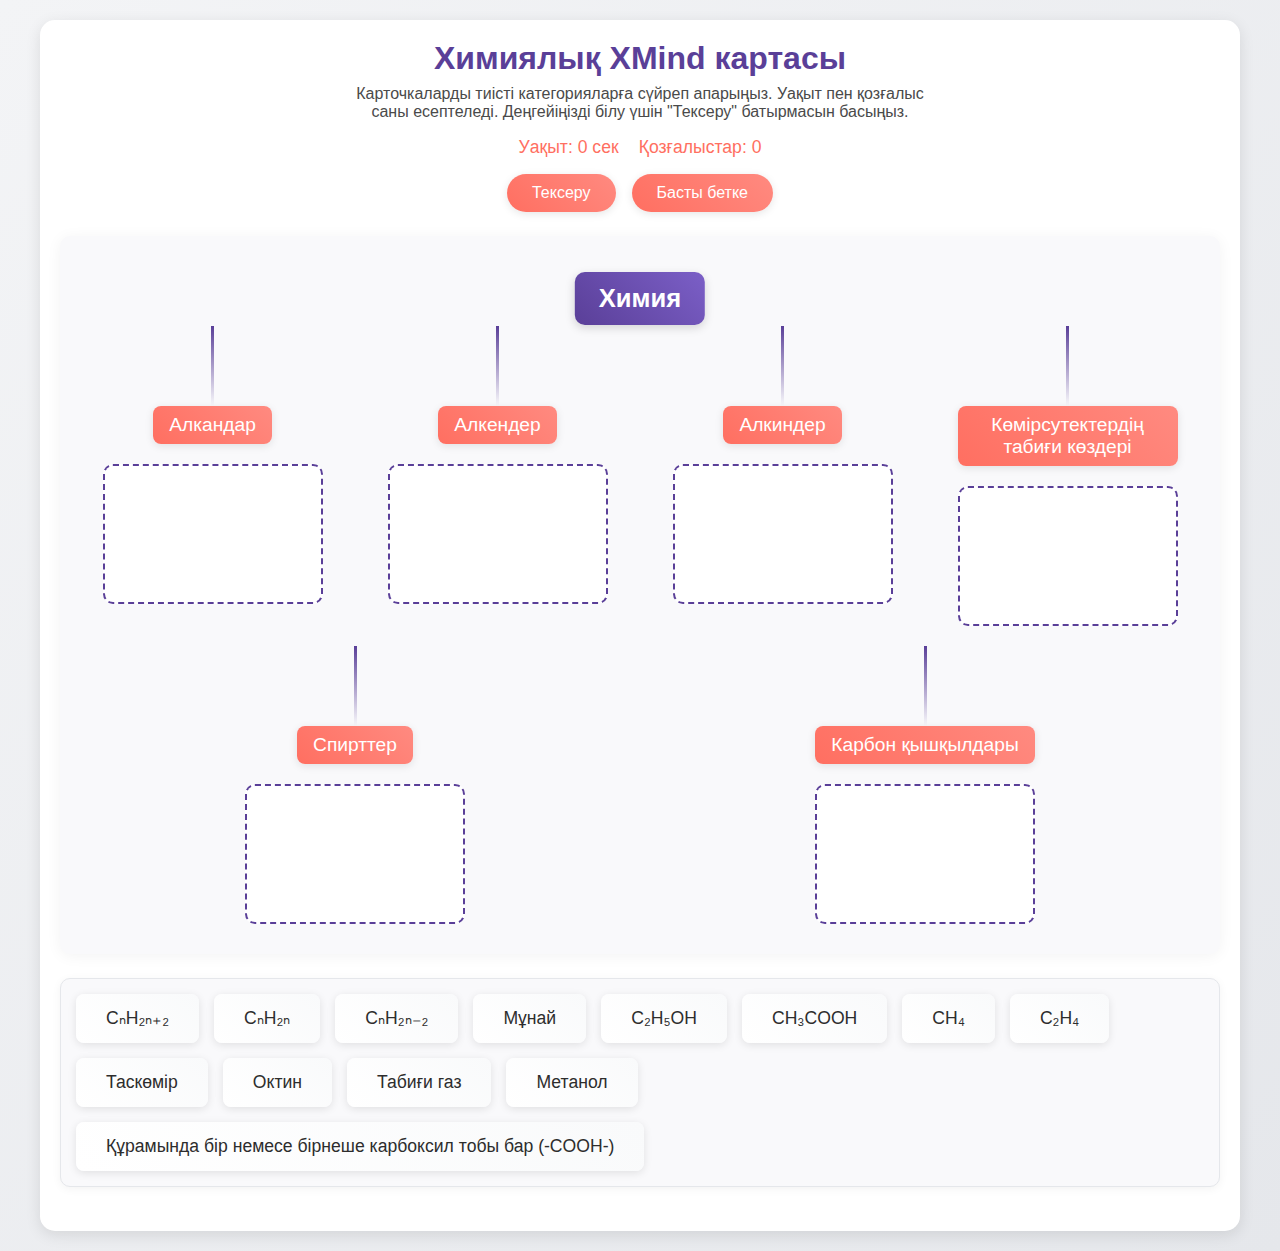
<file: main/templates/chemistry_xmind_game.html>
<!DOCTYPE html>
<html lang="kk">
<head>
    <meta charset="UTF-8">
    <meta name="viewport" content="width=device-width, initial-scale=1.0">
    <title>Химиялық XMind картасы</title>
    <style>
        * {
            margin: 0;
            padding: 0;
            box-sizing: border-box;
        }

        body {
            background: linear-gradient(135deg, #f3f4f6 0%, #e5e7eb 100%);
            color: #2D2D2D;
            font-family: 'Inter', 'Arial', sans-serif;
            margin: 0;
            padding: 20px;
            display: flex;
            justify-content: center;
            align-items: center;
            min-height: 100vh;
            -webkit-tap-highlight-color: transparent;
            overflow-x: hidden;
        }

        .game-container {
            text-align: center;
            max-width: 1200px;
            width: 100%;
            background: #FFFFFF;
            padding: 20px;
            border-radius: 15px;
            box-shadow: 0 4px 15px rgba(0, 0, 0, 0.1);
        }

        .game-title {
            font-size: 2rem;
            font-weight: 600;
            color: #5A3F98;
            margin-bottom: 0.5rem;
        }

        .instructions {
            font-size: 1rem;
            color: #4A4A4A;
            margin-bottom: 1rem;
            text-align: center;
            max-width: 600px;
            margin: 0 auto 1rem;
        }

        .stats {
            display: flex;
            justify-content: center;
            gap: 20px;
            margin-bottom: 1rem;
            font-size: 1.1rem;
            color: #FF6F61;
            font-weight: 500;
        }

        .button-container {
            display: flex;
            gap: 1rem;
            justify-content: center;
            margin-bottom: 1.5rem;
            flex-wrap: wrap;
        }

        .check-btn, .home-btn, .restart-btn {
            padding: 10px 25px;
            font-size: 1rem;
            color: white;
            background: linear-gradient(45deg, #FF6F61, #FF8A80);
            border: none;
            border-radius: 50px;
            cursor: pointer;
            transition: background 0.3s ease, transform 0.3s ease;
            box-shadow: 0 2px 8px rgba(0, 0, 0, 0.1);
            text-decoration: none;
            touch-action: manipulation;
        }

        .check-btn:hover, .home-btn:hover, .restart-btn:hover {
            background: linear-gradient(45deg, #E65A50, #FF6F61);
            transform: scale(1.03);
        }

        .mindmap {
            position: relative;
            width: 100%;
            height: auto;
            background: #F9F9FB;
            border-radius: 10px;
            box-shadow: 0 2px 15px rgba(0, 0, 0, 0.05);
            margin-bottom: 1.5rem;
            overflow: visible;
            display: flex;
            flex-wrap: wrap;
            justify-content: space-around;
            align-items: flex-start;
            padding: 80px 10px 20px;
            z-index: 1; /* Ensure mindmap is above cards-container */
        }

        .central-node {
            background: linear-gradient(45deg, #5A3F98, #7B5FC7);
            color: white;
            font-size: 1.6rem;
            font-weight: 600;
            padding: 12px 24px;
            border-radius: 10px;
            position: absolute;
            top: 5%;
            left: 50%;
            transform: translateX(-50%);
            box-shadow: 0 3px 10px rgba(0, 0, 0, 0.15);
            z-index: 2;
        }

        .branch {
            display: flex;
            flex-direction: column;
            align-items: center;
            width: 220px;
            margin: 10px;
            position: relative;
        }

        .connector {
            width: 3px;
            height: 80px;
            background: linear-gradient(to bottom, #5A3F98, transparent);
            z-index: 0;
        }

        .branch-node {
            background: linear-gradient(45deg, #FF6F61, #FF8A80);
            color: white;
            font-size: 1.2rem;
            font-weight: 500;
            padding: 8px 16px;
            border-radius: 8px;
            box-shadow: 0 2px 8px rgba(0, 0, 0, 0.1);
            z-index: 1;
            text-align: center;
        }

        .drop-zone {
            width: 100%;
            min-height: 140px;
            border: 2px dashed #5A3F98;
            border-radius: 10px;
            display: flex;
            flex-direction: column;
            align-items: center;
            justify-content: center;
            background: rgba(255, 255, 255, 0.9);
            transition: all 0.3s ease;
            z-index: 1;
            margin-top: 20px;
        }

        .drop-zone.hover {
            border: 2px solid #FF6F61;
            background: rgba(255, 111, 97, 0.1);
            transform: scale(1.02);
        }

        .cards-container {
            display: flex;
            justify-content: flex-start;
            gap: 15px;
            flex-wrap: wrap;
            margin-bottom: 1.5rem;
            padding: 15px;
            background: #F9F9FB;
            border-radius: 10px;
            box-shadow: 0 2px 10px rgba(0, 0, 0, 0.05);
            z-index: 0; /* Ensure cards are below mindmap */
            overflow-x: auto;
            -webkit-overflow-scrolling: touch;
            border: 1px solid #e5e7eb; /* Visual cue for scrollable area */
        }

        .card {
            background: linear-gradient(45deg, #ffffff, #f9fafb);
            padding: 14px 30px;
            border-radius: 8px;
            box-shadow: 0 2px 8px rgba(0, 0, 0, 0.1);
            cursor: move;
            font-size: 1.1rem;
            color: #2D2D2D;
            transition: transform 0.3s ease, opacity 0.3s ease;
            touch-action: none;
            user-select: none;
            z-index: 10;
            flex: 0 0 auto; /* Prevent cards from shrinking */
        }

        .card:hover {
            transform: scale(1.05);
        }

        .card.dragging {
            opacity: 0.7;
            transform: scale(1.1);
            z-index: 1000;
        }

        .card.correct {
            background: #D4EDDA;
            border: 2px solid #34C759;
        }

        .card.incorrect {
            background: #F8D7DA;
            border: 2px solid #FF3B30;
        }

        .result {
            background: #FFFFFF;
            padding: 20px;
            border-radius: 10px;
            box-shadow: 0 2px 10px rgba(0, 0, 0, 0.1);
        }

        .result h2 {
            font-size: 1.6rem;
            color: #5A3F98;
            margin-bottom: 0.8rem;
        }

        .result p {
            font-size: 1.2rem;
            margin-bottom: 0.5rem;
        }

        #score, #level, #time-taken, #moves {
            color: #FF6F61;
            font-weight: bold;
        }

        .restart-btn {
            padding: 10px 20px;
            background: linear-gradient(45deg, #5A3F98, #7B5FC7);
            color: white;
            border: none;
            border-radius: 50px;
            font-size: 1rem;
            cursor: pointer;
            transition: background 0.3s ease, transform 0.3s ease;
            box-shadow: 0 2px 8px rgba(0, 0, 0, 0.1);
        }

        .restart-btn:hover {
            background: linear-gradient(45deg, #4A3278, #5A3F98);
            transform: scale(1.03);
        }

        .hidden {
            display: none;
        }

        /* Responsive Design */
        @media (max-width: 1024px) {
            .mindmap {
                flex-direction: column;
                align-items: center;
                padding-top: 80px;
            }

            .branch {
                width: 90%;
                margin: 20px 0;
            }

            .drop-zone {
                width: 100%;
                min-height: 120px;
            }

            .cards-container {
                justify-content: flex-start;
                gap: 10px;
                padding: 10px;
            }

            .card {
                padding: 10px 20px;
                font-size: 0.9rem;
            }
        }

        @media (max-width: 768px) {
            .game-title {
                font-size: 1.8rem;
            }

            .instructions {
                font-size: 0.9rem;
            }

            .stats {
                font-size: 0.9rem;
                flex-direction: column;
                gap: 10px;
            }

            .check-btn, .home-btn, .restart-btn {
                font-size: 0.9rem;
                padding: 8px 20px;
            }

            .central-node {
                font-size: 1.3rem;
                top: 3%;
            }

            .branch-node {
                font-size: 1rem;
            }

            .card {
                padding: 8px 16px;
                font-size: 0.85rem;
            }
        }

        @media (max-width: 480px) {
            .game-container {
                padding: 15px;
            }

            .game-title {
                font-size: 1.5rem;
            }

            .instructions {
                font-size: 0.8rem;
            }

            .stats {
                font-size: 0.8rem;
            }

            .check-btn, .home-btn, .restart-btn {
                font-size: 0.8rem;
                padding: 6px 15px;
            }

            .central-node {
                font-size: 1.2rem;
                padding: 8px 16px;
                top: 2%;
            }

            .branch {
                width: 100%;
            }

            .drop-zone {
                width: 100%;
                min-height: 100px;
            }

            .branch-node {
                font-size: 0.9rem;
            }

            .cards-container {
                display: flex;
                flex-wrap: nowrap; /* Ensure cards are in a single row */
                overflow-x: auto;
                gap: 8px;
                padding: 10px;
            }

            .card {
                padding: 8px 16px;
                font-size: 0.85rem;
                min-width: 100px; /* Ensure cards are wide enough to read */
            }
        }
    </style>
</head>
<body>
    <div class="game-container">
        <h1 class="game-title">Химиялық XMind картасы</h1>
        <div class="instructions">
            <p>Карточкаларды тиісті категорияларға сүйреп апарыңыз. Уақыт пен қозғалыс саны есептеледі. Деңгейіңізді білу үшін "Тексеру" батырмасын басыңыз.</p>
        </div>
        <div class="stats">
            <div>Уақыт: <span id="timer">0</span> сек</div>
            <div>Қозғалыстар: <span id="move-count">0</span></div>
        </div>
        <div class="button-container">
            <button id="check-btn" class="check-btn">Тексеру</button>
            <a href="/" class="home-btn">Басты бетке</a>
        </div>
        <div class="mindmap" id="mindmap">
            <div class="central-node">Химия</div>
            <div class="branch alkanes-branch">
                <div class="connector"></div>
                <div class="branch-node">Алкандар</div>
                <div class="drop-zone" data-category="alkanes"></div>
            </div>
            <div class="branch alkenes-branch">
                <div class="connector"></div>
                <div class="branch-node">Алкендер</div>
                <div class="drop-zone" data-category="alkenes"></div>
            </div>
            <div class="branch alkynes-branch">
                <div class="connector"></div>
                <div class="branch-node">Алкиндер</div>
                <div class="drop-zone" data-category="alkynes"></div>
            </div>
            <div class="branch sources-branch">
                <div class="connector"></div>
                <div class="branch-node">Көмірсутектердің табиғи көздері</div>
                <div class="drop-zone" data-category="sources"></div>
            </div>
            <div class="branch alcohols-branch">
                <div class="connector"></div>
                <div class="branch-node">Спирттер</div>
                <div class="drop-zone" data-category="alcohols"></div>
            </div>
            <div class="branch acids-branch">
                <div class="connector"></div>
                <div class="branch-node">Карбон қышқылдары</div>
                <div class="drop-zone" data-category="acids"></div>
            </div>
        </div>
        <div class="cards-container" id="cards-container">
            <!-- Карточки будут добавлены через JavaScript -->
        </div>
        <div id="result" class="result hidden">
            <h2>Нәтиже</h2>
            <p>Ұпай: <span id="score">0</span> / 11</p>
            <p>Уақыт: <span id="time-taken">0</span> сек</p>
            <p>Қозғалыстар: <span id="moves">0</span></p>
            <p>Сіздің деңгейіңіз: <span id="level">-</span></p>
            <button id="restart-btn" class="restart-btn">Қайта ойнау</button>
        </div>
    </div>

    <script>
        const cardsData = [
            { text: "CₙH₂ₙ₊₂", category: "alkanes", difficulty: 1 },
            { text: "CₙH₂ₙ", category: "alkenes", difficulty: 1 },
            { text: "CₙH₂ₙ₋₂", category: "alkynes", difficulty: 1 },
            { text: "Мұнай", category: "sources", difficulty: 1 },
            { text: "C₂H₅OH", category: "alcohols", difficulty: 1 },
            { text: "CH₃COOH", category: "acids", difficulty: 1 },
            { text: "CH₄", category: "alkanes", difficulty: 2 },
            { text: "C₂H₄", category: "alkenes", difficulty: 2 },
            { text: "Таскөмір", category: "sources", difficulty: 2 },
            { text: "Октин", category: "alkynes", difficulty: 2 },
            { text: "Табиғи газ", category: "sources", difficulty: 2 },
            { text: "Метанол", category: "alcohols", difficulty: 2 },
            { text: "Құрамында бір немесе бірнеше карбоксил тобы бар (-COOH-)", category: "acids", difficulty: 2 },
        ];

        let score = 0;
        let totalDifficulty = cardsData.reduce((sum, card) => sum + card.difficulty, 0);
        let placedCards = new Map();
        let isGameLocked = false;
        let moveCount = 0;
        let startTime = null;
        let timerInterval = null;
        let draggedElement = null;
        let touchStartX = 0;
        let touchStartY = 0;

        function initializeGame() {
            startTime = Date.now();
            moveCount = 0;
            document.getElementById('move-count').textContent = moveCount;
            startTimer();

            const cardsContainer = document.getElementById('cards-container');
            cardsContainer.innerHTML = '';
            cardsData.forEach((card, index) => {
                const cardElement = document.createElement('div');
                cardElement.classList.add('card');
                cardElement.setAttribute('draggable', 'true');
                cardElement.setAttribute('data-category', card.category);
                cardElement.setAttribute('data-id', `card-${index}`);
                cardElement.textContent = card.text;
                cardsContainer.appendChild(cardElement);
            });

            document.querySelectorAll('.card').forEach(card => {
                card.addEventListener('dragstart', dragStart);
                card.addEventListener('dragend', dragEnd);
                card.addEventListener('touchstart', touchStart);
                card.addEventListener('touchmove', touchMove);
                card.addEventListener('touchend', touchEnd);
            });

            document.querySelectorAll('.drop-zone').forEach(zone => {
                zone.addEventListener('dragover', dragOver);
                zone.addEventListener('drop', drop);
                zone.addEventListener('dragenter', dragEnter);
                zone.addEventListener('dragleave', dragLeave);
            });

            document.getElementById('check-btn').addEventListener('click', checkAnswers);
            document.getElementById('restart-btn').addEventListener('click', restartGame);
        }

        function startTimer() {
            timerInterval = setInterval(() => {
                const elapsed = Math.floor((Date.now() - startTime) / 1000);
                document.getElementById('timer').textContent = elapsed;
            }, 1000);
        }

        function stopTimer() {
            clearInterval(timerInterval);
        }

        function dragStart(e) {
            if (isGameLocked) return;
            e.dataTransfer.setData('text/plain', e.target.dataset.id);
            e.target.classList.add('dragging');
            draggedElement = e.target;
        }

        function dragEnd(e) {
            if (isGameLocked) return;
            e.target.classList.remove('dragging');
            draggedElement = null;
        }

        function dragOver(e) {
            if (isGameLocked) return;
            e.preventDefault();
        }

        function dragEnter(e) {
            if (isGameLocked) return;
            e.preventDefault();
            const dropZone = e.target.closest('.drop-zone');
            if (dropZone) {
                dropZone.classList.add('hover');
            }
        }

        function dragLeave(e) {
            if (isGameLocked) return;
            const dropZone = e.target.closest('.drop-zone');
            if (dropZone) {
                dropZone.classList.remove('hover');
            }
        }

        function drop(e) {
            if (isGameLocked) return;
            e.preventDefault();
            const cardId = e.dataTransfer.getData('text/plain');
            const card = document.querySelector(`.card[data-id="${cardId}"]`);
            const dropZone = e.target.closest('.drop-zone');

            if (!card || !dropZone) return;

            dropZone.classList.remove('hover');
            moveCount++;
            document.getElementById('move-count').textContent = moveCount;

            if (placedCards.has(cardId)) {
                const previousDropZone = placedCards.get(cardId);
                const cardClone = previousDropZone.querySelector(`.card[data-id="${cardId}"]`);
                if (cardClone) {
                    previousDropZone.removeChild(cardClone);
                }
            }

            const cardClone = card.cloneNode(true);
            cardClone.setAttribute('draggable', 'true');
            cardClone.classList.remove('dragging');
            cardClone.addEventListener('dragstart', dragStart);
            cardClone.addEventListener('dragend', dragEnd);
            cardClone.addEventListener('touchstart', touchStart);
            cardClone.addEventListener('touchmove', touchMove);
            cardClone.addEventListener('touchend', touchEnd);
            dropZone.appendChild(cardClone);
            placedCards.set(cardId, dropZone);

            const originalCard = document.getElementById('cards-container').querySelector(`.card[data-id="${cardId}"]`);
            if (originalCard) {
                originalCard.remove();
            }
        }

        function touchStart(e) {
            if (isGameLocked) return;
            e.preventDefault();
            draggedElement = e.target;
            draggedElement.classList.add('dragging');
            const touch = e.touches[0];
            touchStartX = touch.clientX - (draggedElement.offsetWidth / 2);
            touchStartY = touch.clientY - (draggedElement.offsetHeight / 2);
            draggedElement.style.position = 'fixed';
            draggedElement.style.left = `${touchStartX}px`;
            draggedElement.style.top = `${touchStartY}px`;
            draggedElement.style.zIndex = '1000';
        }

        function touchMove(e) {
            if (isGameLocked || !draggedElement) return;
            e.preventDefault();
            const touch = e.touches[0];
            const newX = touch.clientX - (draggedElement.offsetWidth / 2);
            const newY = touch.clientY - (draggedElement.offsetHeight / 2);
            draggedElement.style.left = `${newX}px`;
            draggedElement.style.top = `${newY}px`;

            const dropZones = document.querySelectorAll('.drop-zone');
            dropZones.forEach(zone => {
                const rect = zone.getBoundingClientRect();
                if (
                    touch.clientX >= rect.left &&
                    touch.clientX <= rect.right &&
                    touch.clientY >= rect.top &&
                    touch.clientY <= rect.bottom
                ) {
                    zone.classList.add('hover');
                } else {
                    zone.classList.remove('hover');
                }
            });
        }

        function touchEnd(e) {
            if (isGameLocked || !draggedElement) return;
            e.preventDefault();
            draggedElement.classList.remove('dragging');
            draggedElement.style.position = '';
            draggedElement.style.left = '';
            draggedElement.style.top = '';
            draggedElement.style.zIndex = '';

            const touch = e.changedTouches[0];
            const dropZones = document.querySelectorAll('.drop-zone');
            let dropped = false;

            dropZones.forEach(dropZone => {
                const rect = dropZone.getBoundingClientRect();
                if (
                    touch.clientX >= rect.left &&
                    touch.clientX <= rect.right &&
                    touch.clientY >= rect.top &&
                    touch.clientY <= rect.bottom
                ) {
                    const cardId = draggedElement.dataset.id;
                    const card = draggedElement;

                    dropZone.classList.remove('hover');
                    moveCount++;
                    document.getElementById('move-count').textContent = moveCount;

                    if (placedCards.has(cardId)) {
                        const previousDropZone = placedCards.get(cardId);
                        const cardClone = previousDropZone.querySelector(`.card[data-id="${cardId}"]`);
                        if (cardClone) {
                            previousDropZone.removeChild(cardClone);
                        }
                    }

                    const cardClone = card.cloneNode(true);
                    cardClone.setAttribute('draggable', 'true');
                    cardClone.classList.remove('dragging');
                    cardClone.addEventListener('dragstart', dragStart);
                    cardClone.addEventListener('dragend', dragEnd);
                    cardClone.addEventListener('touchstart', touchStart);
                    cardClone.addEventListener('touchmove', touchMove);
                    cardClone.addEventListener('touchend', touchEnd);
                    dropZone.appendChild(cardClone);
                    placedCards.set(cardId, dropZone);

                    const originalCard = document.getElementById('cards-container').querySelector(`.card[data-id="${cardId}"]`);
                    if (originalCard) {
                        originalCard.remove();
                    }

                    dropped = true;
                }
            });

            if (!dropped) {
                draggedElement.style.position = '';
                draggedElement.style.left = '';
                draggedElement.style.top = '';
            }

            draggedElement = null;
            dropZones.forEach(zone => zone.classList.remove('hover'));
        }

        function checkAnswers() {
            if (isGameLocked) return;
            stopTimer();
            score = 0;
            placedCards.forEach((dropZone, cardId) => {
                const card = document.querySelector(`.card[data-id="${cardId}"]`);
                const cardClone = dropZone.querySelector(`.card[data-id="${cardId}"]`);
                const cardCategory = card.dataset.category;
                const zoneCategory = dropZone.dataset.category;
                const cardIndex = parseInt(cardId.split('-')[1]);
                const difficulty = cardsData[cardIndex].difficulty;

                if (cardCategory === zoneCategory) {
                    score += difficulty;
                    card.classList.add('correct');
                    cardClone.classList.add('correct');
                } else {
                    card.classList.add('incorrect');
                    cardClone.classList.add('incorrect');
                }
            });

            isGameLocked = true;
            showResult();
        }

        function showResult() {
            const timeTaken = Math.floor((Date.now() - startTime) / 1000);
            let level = '';

            const maxScore = totalDifficulty;
            const scorePercentage = (score / maxScore) * 100;

            let timeBonus = 0;
            if (timeTaken < 30) {
                timeBonus = 20;
            } else if (timeTaken <= 60) {
                timeBonus = 10;
            }

            let moveBonus = 0;
            if (moveCount < 10) {
                moveBonus = 20;
            } else if (moveCount <= 15) {
                moveBonus = 10;
            }

            const finalScore = scorePercentage + timeBonus + moveBonus;

            if (finalScore >= 90) {
                level = 'Сарапшы';
            } else if (finalScore >= 70) {
                level = 'Жоғары деңгей';
            } else if (finalScore >= 50) {
                level = 'Орташа';
            } else if (finalScore >= 30) {
                level = 'Бастапқы';
            } else {
                level = 'Жаңадан бастаушы';
            }

            document.getElementById('score').textContent = score;
            document.getElementById('time-taken').textContent = timeTaken;
            document.getElementById('moves').textContent = moveCount;
            document.getElementById('level').textContent = level;
            document.getElementById('result').classList.remove('hidden');
            document.getElementById('check-btn').classList.add('hidden');
        }

        function restartGame() {
            score = 0;
            placedCards.clear();
            moveCount = 0;
            isGameLocked = false;
            document.querySelectorAll('.card').forEach(card => {
                card.classList.remove('correct', 'incorrect');
            });
            document.querySelectorAll('.drop-zone').forEach(zone => {
                zone.innerHTML = '';
            });
            document.getElementById('result').classList.add('hidden');
            document.getElementById('check-btn').classList.remove('hidden');
            document.getElementById('timer').textContent = '0';
            document.getElementById('move-count').textContent = '0';
            initializeGame();
        }

        initializeGame();
    </script>
</body>
</html>
</file>
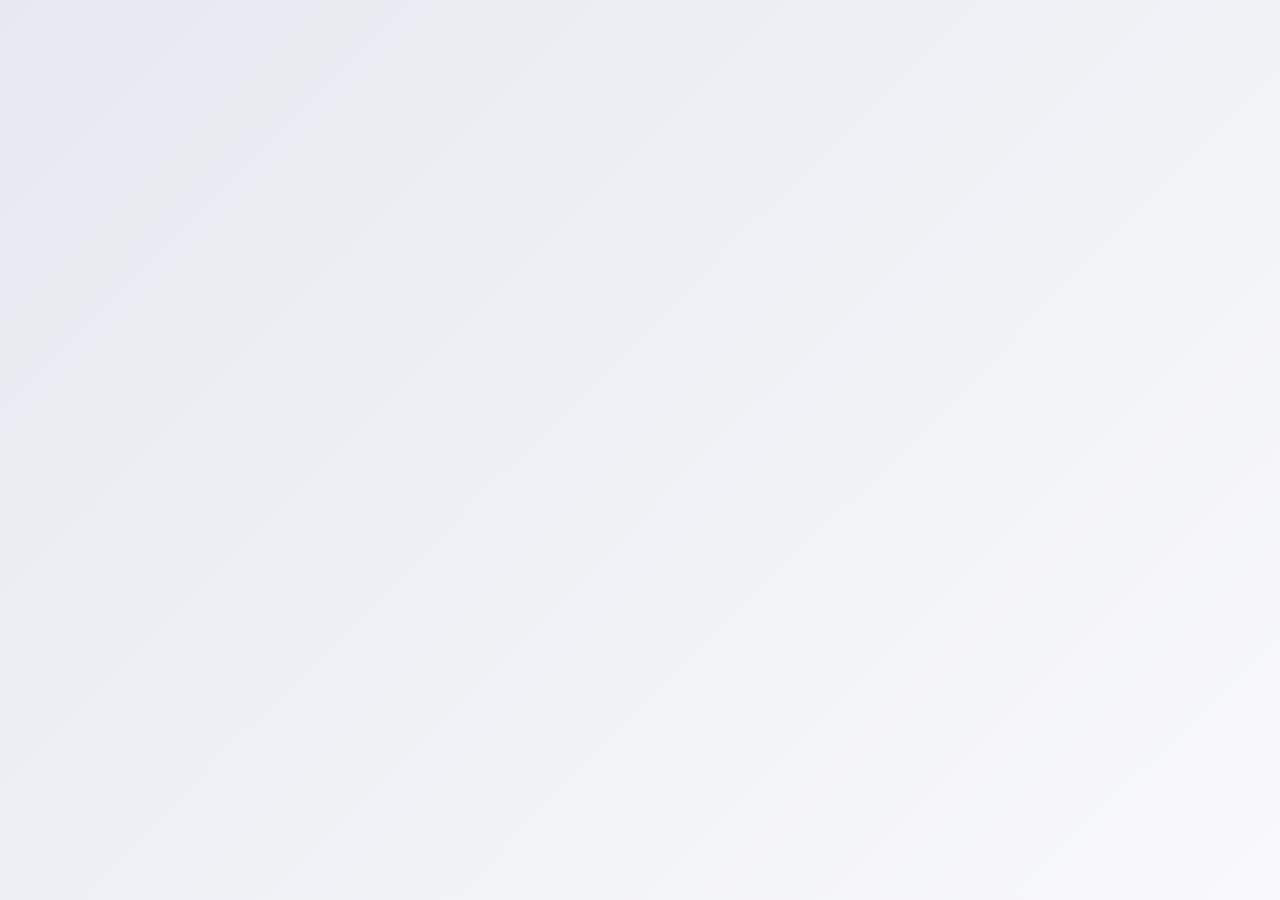
<file: main/templates/game1.html>
<!DOCTYPE html>
<html lang="kk">
<head>
    <meta charset="UTF-8">
    <meta name="viewport" content="width=device-width, initial-scale=1.0">
    <title>🧪 Бос орынды толтыр</title>
    <style>
        * {
            margin: 0;
            padding: 0;
            box-sizing: border-box;
        }

        body {
            font-family: 'Inter', 'Arial', sans-serif;
            background: linear-gradient(135deg, #E6E9F0 0%, #F9F9FB 100%);
            color: #2D2D2D;
            padding: 20px;
            min-height: 100vh;
            display: flex;
            flex-direction: column;
            align-items: center;
            justify-content: center;
        }

        h1 {
            font-size: 2.2rem;
            font-weight: 700;
            color: #4B3A82;
            margin-bottom: 0.5rem;
            opacity: 0;
            animation: fadeIn 0.8s ease-out forwards;
            text-shadow: 1px 1px 2px rgba(0, 0, 0, 0.1);
        }

        .instructions {
            font-size: 1rem;
            color: #4A4A4A;
            margin-bottom: 1rem;
            text-align: center;
            max-width: 600px;
            opacity: 0;
            animation: fadeIn 0.8s ease-out 0.2s forwards;
        }

        .button-container {
            display: flex;
            gap: 1rem;
            margin-bottom: 1rem;
        }

        .start-btn, .home-btn, .restart-btn {
            background: linear-gradient(45deg, #FF6F61, #FF8A80);
            border: none;
            padding: 10px 20px;
            border-radius: 8px;
            font-size: 1rem;
            cursor: pointer;
            color: #FFFFFF;
            font-weight: 500;
            text-decoration: none;
            transition: all 0.3s ease;
            opacity: 0;
            animation: fadeIn 0.8s ease-out 0.8s forwards;
            box-shadow: 0 2px 5px rgba(0, 0, 0, 0.1);
        }

        .start-btn:hover, .home-btn:hover, .restart-btn:hover {
            background: linear-gradient(45deg, #E65A50, #FF6F61);
            transform: translateY(-3px);
            box-shadow: 0 4px 10px rgba(0, 0, 0, 0.2);
        }

        .start-btn:active, .home-btn:active, .restart-btn:active {
            transform: translateY(0);
            box-shadow: 0 1px 3px rgba(0, 0, 0, 0.1);
        }

        #game-container {
            background: #FFFFFF;
            padding: 20px;
            border-radius: 15px;
            box-shadow: 0 4px 15px rgba(0, 0, 0, 0.1);
            max-width: 600px;
            width: 100%;
            opacity: 0;
            animation: fadeInUp 0.8s ease-out 0.4s forwards;
            display: none;
        }

        .sentence {
            font-size: 1.3rem;
            margin-bottom: 15px;
            text-align: center;
            color: #4B3A82;
        }

        .sentence input {
            padding: 5px;
            font-size: 1rem;
            border: 1px solid #E5E5E5;
            border-radius: 5px;
            outline: none;
            width: 100px;
            text-align: center;
            background: #F5F5F5;
            cursor: default;
        }

        .sentence input.correct {
            border-color: #28A745;
            background: #E6F4EA;
        }

        .sentence input.incorrect {
            border-color: #DC3545;
            background: #FEE6E6;
        }

        .options {
            display: flex;
            flex-wrap: wrap;
            gap: 10px;
            justify-content: center;
            margin-top: 15px;
        }

        .option-btn {
            background: #E5E5E5;
            border: none;
            padding: 10px 20px;
            border-radius: 8px;
            font-size: 1rem;
            cursor: pointer;
            transition: all 0.3s ease;
            box-shadow: 0 1px 3px rgba(0, 0, 0, 0.05);
        }

        .option-btn:hover {
            background: #D5D5D5;
            transform: scale(1.03);
        }

        .option-btn:disabled {
            background: #B0B0B0;
            cursor: not-allowed;
        }

        #timer {
            font-size: 1.1rem;
            color: #FF6F61;
            margin-bottom: 10px;
            text-align: center;
            font-weight: 500;
        }

        #progress {
            font-size: 1.1rem;
            color: #4B3A82;
            margin-bottom: 10px;
            text-align: center;
            font-weight: 500;
        }

        #feedback {
            margin-top: 15px;
            font-size: 1rem;
            text-align: center;
            font-weight: 500;
        }

        #score {
            margin-top: 20px;
            font-size: 1.3rem;
            font-weight: 600;
            color: #FF6F61;
            opacity: 0;
            animation: fadeIn 0.8s ease-out 0.6s forwards;
            text-shadow: 1px 1px 2px rgba(0, 0, 0, 0.1);
        }

        #result {
            background: #FFFFFF;
            padding: 20px;
            border-radius: 15px;
            box-shadow: 0 4px 15px rgba(0, 0, 0, 0.1);
            max-width: 600px;
            width: 100%;
            opacity: 0;
            animation: fadeInUp 0.8s ease-out 0.4s forwards;
            display: none;
            text-align: center;
        }

        #result h2 {
            font-size: 1.6rem;
            color: #4B3A82;
            margin-bottom: 0.8rem;
        }

        #result p {
            font-size: 1.2rem;
            margin-bottom: 0.5rem;
        }

        #result-score, #result-correct {
            color: #FF6F61;
            font-weight: bold;
        }

        @keyframes fadeIn {
            0% { opacity: 0; }
            100% { opacity: 1; }
        }

        @keyframes fadeInUp {
            0% { opacity: 0; transform: translateY(20px); }
            100% { opacity: 1; transform: translateY(0); }
        }

        @media (max-width: 768px) {
            h1 {
                font-size: 1.8rem;
            }

            .instructions {
                font-size: 0.9rem;
            }

            .sentence {
                font-size: 1.1rem;
            }

            .sentence input {
                width: 80px;
                font-size: 0.9rem;
            }

            .option-btn {
                font-size: 0.9rem;
                padding: 8px 15px;
            }

            #timer, #progress {
                font-size: 1rem;
            }

            #score {
                font-size: 1.1rem;
            }

            #result h2 {
                font-size: 1.4rem;
            }

            #result p {
                font-size: 1rem;
            }

            .start-btn, .home-btn, .restart-btn {
                font-size: 0.9rem;
                padding: 8px 15px;
            }
        }

        @media (max-width: 480px) {
            h1 {
                font-size: 1.5rem;
            }

            .instructions {
                font-size: 0.8rem;
            }

            .sentence {
                font-size: 1rem;
            }

            .sentence input {
                width: 60px;
                font-size: 0.8rem;
            }

            .option-btn {
                font-size: 0.8rem;
                padding: 6px 12px;
            }

            #timer, #progress {
                font-size: 0.9rem;
            }

            #score {
                font-size: 1rem;
            }

            #result h2 {
                font-size: 1.2rem;
            }

            #result p {
                font-size: 0.9rem;
            }

            .start-btn, .home-btn, .restart-btn {
                font-size: 0.8rem;
                padding: 6px 12px;
            }
        }
    </style>
</head>
<body>
    <h1>🧪 Бос орынды толтыр</h1>
    <div class="instructions" id="instructions">
        <p>Ойын ережелері: Сөйлемдердегі бос орындарды дұрыс химиялық элементтермен немесе қосылыстармен толтырыңыз. Төмендегі нұсқалардан жауапты таңдаңыз. Сізде әр сұраққа 30 секунд уақыт бар. Дұрыс жауап үшін +10 ұпай, қате жауап үшін -5 ұпай алынады.</p>
    </div>
    <div class="button-container">
        <button class="start-btn" onclick="startGame()">Ойнау</button>
        <a href="/" class="home-btn">Басты бетке</a>
    </div>
    <div id="game-container">
        <div id="timer">Уақыт: 30</div>
        <div id="progress">Сұрақ: 1 / 7</div>
        <div class="sentence" id="sentence"></div>
        <div class="options" id="options"></div>
        <div id="feedback"></div>
    </div>
    <div id="score">Ұпайлар: 0</div>
    <div id="result" style="display: none;">
        <h2>Ойын аяқталды! 🎉</h2>
        <p>Дұрыс жауаптар: <span id="result-correct">0</span> / <span id="total-questions">0</span></p>
        <p>Сіздің ұпайыңыз: <span id="result-score">0</span> / <span id="max-score">0</span></p>
        <button class="restart-btn" onclick="restartGame()">Қайта ойнау</button>
    </div>

    <script>
        const sentences = [
            { sentence: "C₂H₂ + ( ___ ) → C₂H₄", answer: "H₂", options: ["H₂", "O₂", "Cl₂", "N₂"] },
            { sentence: "( ___ ) + Cl₂ → 2NaCl + Br₂", answer: "NaBr", options: ["NaBr", "NaCl", "KBr", "KCl"] },
            { sentence: "C₆H₆ + 3Cl₂ → ( ___ ) + 3HCl", answer: "C₆H₆Cl₆", options: ["C₆H₆Cl₆", "C₆H₆", "CCl₄", "C₂H₂"] },
            { sentence: "2Al + 6HCl → 2AlCl₃ + ( ___ )", answer: "3H₂", options: ["3H₂", "H₂O", "Cl₂", "O₂"] },
            { sentence: "CH₃COOH + C₂H₅OH → ( ___ ) + H₂O", answer: "CH₃COOC₂H₅", options: ["CH₃COOC₂H₅", "CH₃CH₂OH", "CH₃COOH", "C₂H₅OH"] },
            { sentence: "Cu + ( ___ ) → Cu(NO₃)₂ + NO₂ + H₂O", answer: "4HNO₃", options: ["4HNO₃", "H₂SO₄", "HCl", "H₂O"] },
            { sentence: "C₂H₄ + H₂O → ( ___ )", answer: "C₂H₅OH ", options: ["C₆H₆", "4HNO₃", "C₂H₅OH", "H₂SO₄"] },
            { sentence: "SO₂ + ( ___ ) → H₂SO₄", answer: "O₂", options: ["O₂", "H₂", "N₂", "Cl₂"] }
        ];

        let currentSentence = 0;
        let score = 0;
        let correctAnswers = 0;
        let gameStarted = false;
        let timer;
        let timeLeft = 30;
        const totalQuestions = sentences.length;
        const maxScore = totalQuestions * 10;

        function startGame() {
            document.getElementById('instructions').style.display = 'none';
            document.querySelector('.start-btn').style.display = 'none';
            document.getElementById('game-container').style.display = 'block';
            document.getElementById('result').style.display = 'none';
            gameStarted = true;
            currentSentence = 0; // Сбрасываем индекс текущего вопроса
            score = 0; // Сбрасываем очки
            correctAnswers = 0; // Сбрасываем количество правильных ответов
            document.getElementById('score').textContent = `Ұпайлар: ${score}`; // Обновляем отображение очков
            renderSentence();
        }

        function startTimer() {
            timeLeft = 30;
            document.getElementById('timer').textContent = `Уақыт: ${timeLeft}`;
            timer = setInterval(() => {
                timeLeft--;
                document.getElementById('timer').textContent = `Уақыт: ${timeLeft}`;
                if (timeLeft <= 0) {
                    clearInterval(timer);
                    checkAnswer(null);
                }
            }, 1000);
        }

        function renderSentence() {
            if (currentSentence >= sentences.length) {
                clearInterval(timer);
                showResult();
                return;
            }

            const sentenceDiv = document.getElementById('sentence');
            const optionsDiv = document.getElementById('options');
            const progressDiv = document.getElementById('progress');
            const current = sentences[currentSentence];
            sentenceDiv.innerHTML = `${current.sentence.replace('___', '<input type="text" id="answer-input" readonly placeholder="Жауапты таңдаңыз">')}`;
            optionsDiv.innerHTML = '';
            progressDiv.textContent = `Сұрақ: ${currentSentence + 1} / ${totalQuestions}`;

            current.options.forEach(option => {
                const optionBtn = document.createElement('button');
                optionBtn.classList.add('option-btn');
                optionBtn.textContent = option;
                optionBtn.addEventListener('click', () => {
                    document.getElementById('answer-input').value = option;
                    checkAnswer(option);
                });
                optionsDiv.appendChild(optionBtn);
            });

            startTimer();
        }

        function checkAnswer(userAnswer) {
            clearInterval(timer);
            const input = document.getElementById('answer-input');
            const correctAnswer = sentences[currentSentence].answer;
            const feedbackDiv = document.getElementById('feedback');

            if (userAnswer && userAnswer.toLowerCase() === correctAnswer.toLowerCase()) {
                input.classList.add('correct');
                feedbackDiv.textContent = 'Дұрыс! 🎉';
                feedbackDiv.style.color = '#28A745';
                score += 10;
                correctAnswers++;
            } else {
                input.classList.add('incorrect');
                feedbackDiv.textContent = `Қате! Дұрыс жауап: ${correctAnswer}`;
                feedbackDiv.style.color = '#DC3545';
                score = Math.max(0, score - 5);
            }

            document.getElementById('score').textContent = `Ұпайлар: ${score}`;
            input.disabled = true;
            document.querySelectorAll('.option-btn').forEach(btn => btn.disabled = true);

            setTimeout(() => {
                feedbackDiv.textContent = '';
                currentSentence++;
                renderSentence();
            }, 1500);
        }

        function showResult() {
            document.getElementById('game-container').style.display = 'none';
            document.getElementById('score').style.display = 'none';
            const resultDiv = document.getElementById('result');
            resultDiv.style.display = 'block';
            document.getElementById('result-correct').textContent = correctAnswers;
            document.getElementById('total-questions').textContent = totalQuestions;
            document.getElementById('result-score').textContent = score;
            document.getElementById('max-score').textContent = maxScore;
        }

        function restartGame() {
            currentSentence = 0;
            score = 0;
            correctAnswers = 0;
            gameStarted = false;
            document.getElementById('score').textContent = `Ұпайлар: ${score}`;
            document.getElementById('score').style.display = 'block';
            document.getElementById('result').style.display = 'none';
            document.getElementById('instructions').style.display = 'block';
            document.querySelector('.start-btn').style.display = 'inline-block';
        }
    </script>
</body>
</html>
</file>
